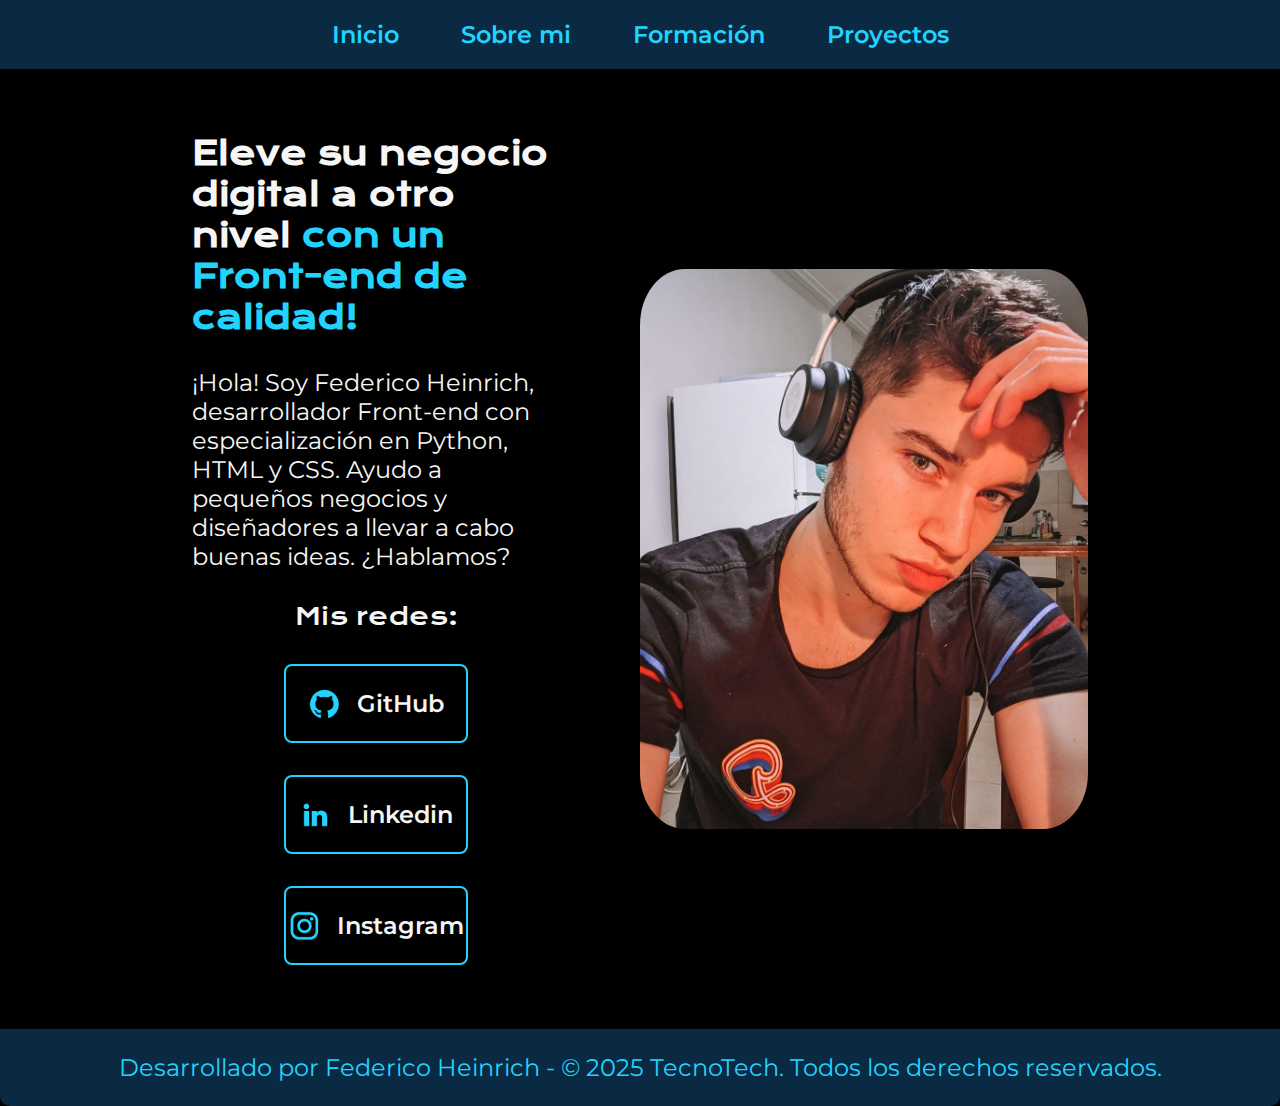
<file: index.html>
<!DOCTYPE html>
<html lang="es-ar">
<head>
    <meta charset="UTF-8"> 
    <meta http-equiv="X-UA-Compatible" content="IE=edge">
    <meta name="viewport" content="width=device-width, initial-scale=1.0">
    <title>Portafolio</title>
    <link rel="stylesheet" href="./styles/style.css">
    <link id="favicon-light" rel="icon" href="./img/favicon.svg" type="image/svg+xml" media="(prefers-color-scheme: light)">
    <link id="favicon-dark" rel="icon" href="./img/favicon-mode-dark.svg" type="image/svg+xml" media="(prefers-color-scheme: dark)">

</head>
<body>
    <header class="header">
        <nav class="header__menu">
            <a href="index.html" class="header__menu__link">Inicio</a>
            <a href="about.html" class="header__menu__link">Sobre mi</a>
            <a href="education.html" class="header__menu__link">Formación</a>
            <a href="projects.html" class="header__menu__link">Proyectos</a>
        </nav>
    </header>
    <main class="presentacion">
        <section class="presentacion__contenido">
            <h1 class="presentacion__contenido__titulo">Eleve su negocio digital a otro nivel 
                <strong class="titulo-destaque">con un Front-end de calidad!
                </strong></h1>
                <p class="presentacion__contenido__texto">¡Hola! Soy Federico Heinrich, desarrollador Front-end con
                    especialización en Python, HTML y CSS. Ayudo a pequeños
                    negocios y diseñadores a llevar a cabo buenas ideas.
                    ¿Hablamos?
                </p>
                <div class="presentacion__enlaces">
                    <h2 class="presentacion__enlaces__subtitulo">Mis redes: </h2>
                    <a class="presentacion__enlaces__link" href="https://github.com/fedeheinrich"><img src="./img/github.png" alt="Icono de GitHub">GitHub</a>
                    <a class="presentacion__enlaces__link" href="https://ar.linkedin.com/fedeheinrich"><img src="./img/linkedin.png" alt="Icono de Linkedin">Linkedin</a>
                    <a class="presentacion__enlaces__link" href="https://instagram.com/fedeheinrich"><img src="./img/instagram.png" alt="Icono de Instagram">Instagram</a>
                </div>
        </section>
        <img src="./img/imagen.jpg" alt="Foto de Federico Heinrich desarrolando un proyecto" class="presentacion__foto">
    </main>
    <footer class="footer">
        <p class="footer__texto">Desarrollado por Federico Heinrich - © 2025 TecnoTech. Todos los derechos reservados.</p>
    </footer>
</body>
</html>
</file>
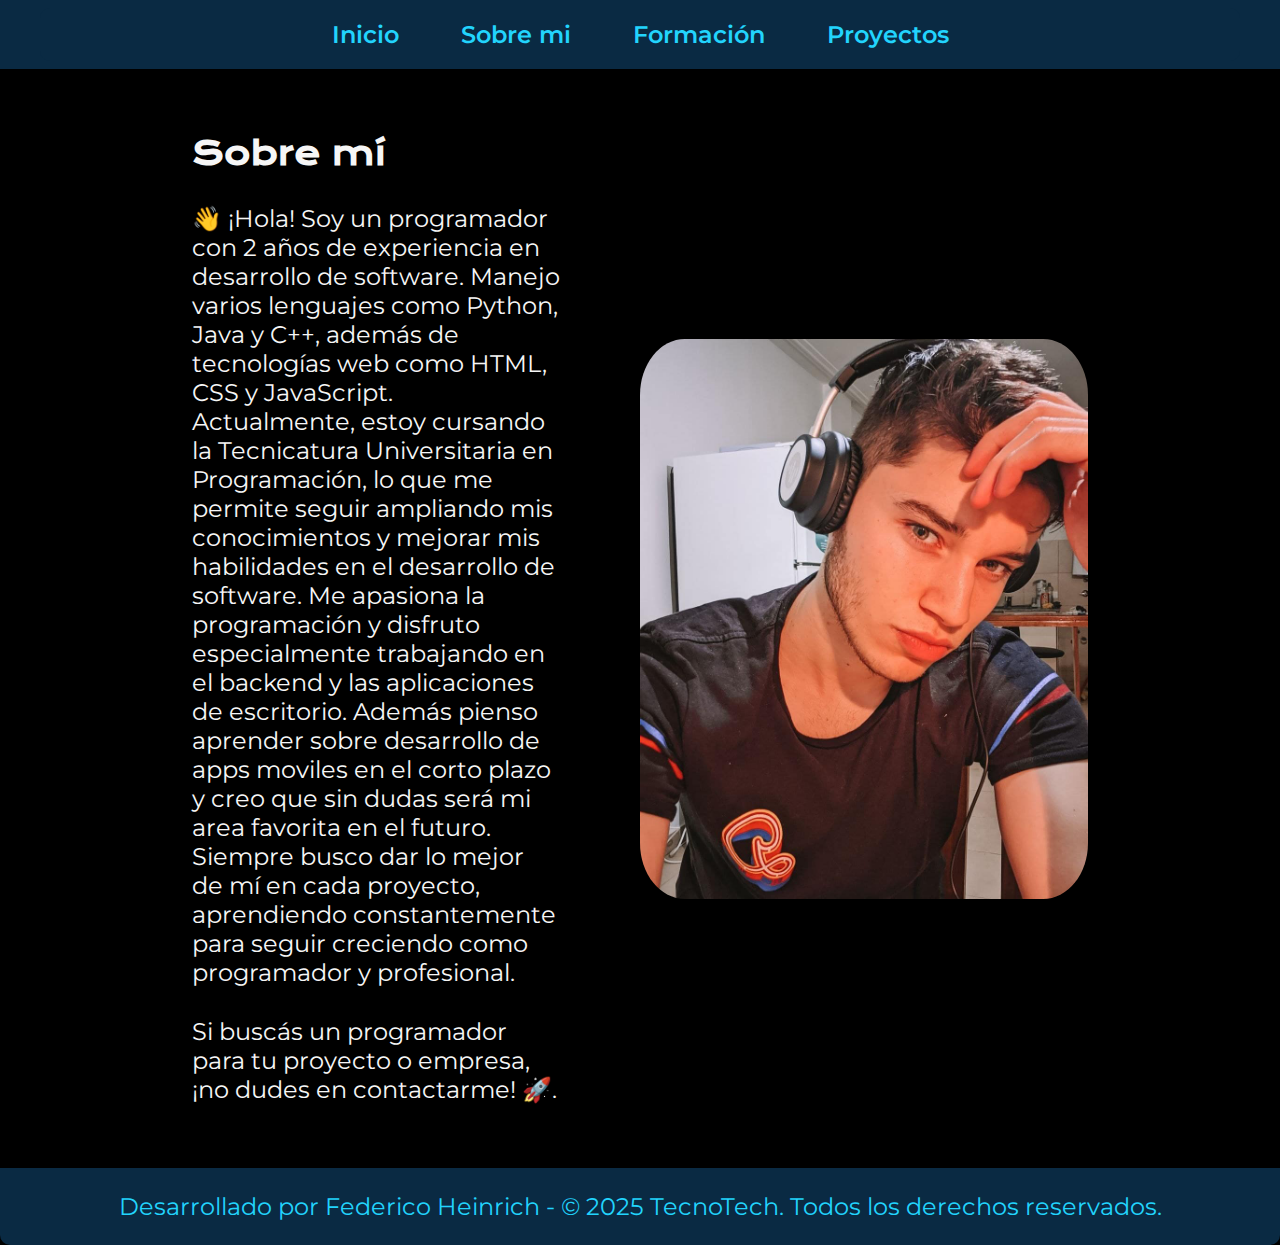
<file: about.html>
<!DOCTYPE html>
<html lang="es-ar">
<head>
    <meta charset="UTF-8">
    <meta name="viewport" content="width=device-width, initial-scale=1.0">
    <title>Sobre mi</title>
    <link rel="stylesheet" href="./styles/style.css">
    <link id="favicon-light" rel="icon" href="./img/favicon.svg" type="image/svg+xml" media="(prefers-color-scheme: light)">
    <link id="favicon-dark" rel="icon" href="./img/favicon-mode-dark.svg" type="image/svg+xml" media="(prefers-color-scheme: dark)">
</head>
<body>
    <header class="header">
        <nav class="header__menu">
            <a href="index.html" class="header__menu__link">Inicio</a>
            <a href="about.html" class="header__menu__link">Sobre mi</a>
            <a href="education.html" class="header__menu__link">Formación</a>
            <a href="projects.html" class="header__menu__link">Proyectos</a>
        </nav>
    </header>
    <main class="presentacion">
        <section class="presentacion__contenido">
            <h1 class="presentacion__contenido__titulo">Sobre mí</h1>
                <p class="presentacion__contenido__texto">👋 ¡Hola! Soy un programador con 2 años de experiencia en desarrollo de software. Manejo varios lenguajes como Python, Java y C++, además de tecnologías web como HTML, CSS y JavaScript.
                    Actualmente, estoy cursando la Tecnicatura Universitaria en Programación, lo que me permite seguir ampliando mis conocimientos y mejorar mis habilidades en el desarrollo de software.
                    Me apasiona la programación y disfruto especialmente trabajando en el backend y las aplicaciones de escritorio. Además pienso aprender sobre desarrollo de apps moviles en el corto plazo y creo que sin dudas será mi area favorita en el futuro. 
                    Siempre busco dar lo mejor de mí en cada proyecto, aprendiendo constantemente para seguir creciendo como programador y profesional.
                </p>
                <p class="presentacion__contenido__texto">
                    Si buscás un programador para tu proyecto o empresa, ¡no dudes en contactarme! 🚀.
                </p>
        </section>
        <img src="./img/imagen.jpg" alt="Foto de Federico Heinrich desarrolando un proyecto" class="presentacion__foto">
    </main>
    <footer class="footer">
        <p class="footer__texto">Desarrollado por Federico Heinrich - © 2025 TecnoTech. Todos los derechos reservados.</p>
    </footer>
</body>
</html>
</file>
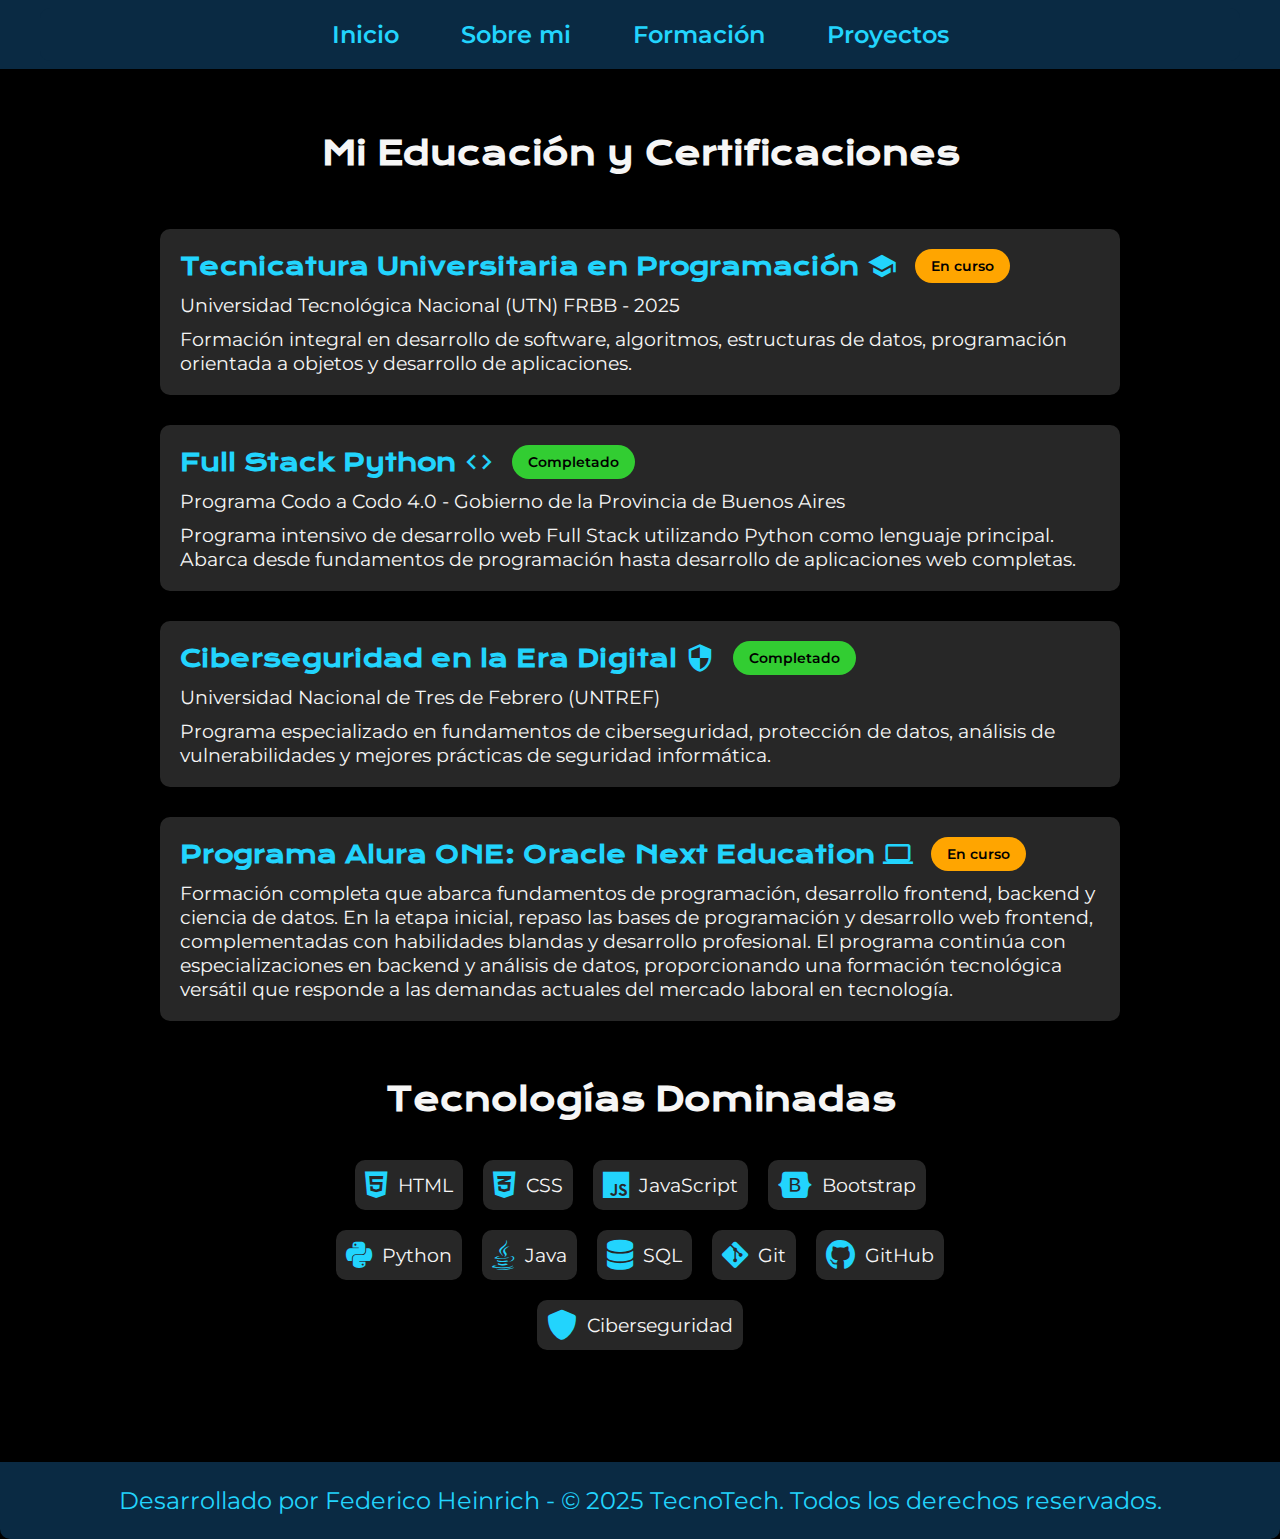
<file: education.html>
<!DOCTYPE html>
<html lang="es-ar">
<head>
    <meta charset="UTF-8">
    <meta http-equiv="X-UA-Compatible" content="IE=edge">
    <meta name="viewport" content="width=device-width, initial-scale=1.0">
    <title>Formación</title>
    <link rel="stylesheet" href="./styles/style.css">
    <link rel="stylesheet" href="https://fonts.googleapis.com/icon?family=Material+Icons">
    <link rel="stylesheet" href="https://cdnjs.cloudflare.com/ajax/libs/font-awesome/6.0.0-beta3/css/all.min.css">
    <link rel="stylesheet" href="./styles/education.css">
    <link id="favicon-light" rel="icon" href="./img/favicon.svg" type="image/svg+xml" media="(prefers-color-scheme: light)">
    <link id="favicon-dark" rel="icon" href="./img/favicon-mode-dark.svg" type="image/svg+xml" media="(prefers-color-scheme: dark)">
</head>
<body>
    <header class="header">
        <nav class="header__menu">
            <a href="index.html" class="header__menu__link">Inicio</a>
            <a href="about.html" class="header__menu__link">Sobre mi</a>
            <a href="education.html" class="header__menu__link">Formación</a>
            <a href="projects.html" class="header__menu__link">Proyectos</a>
        </nav>
    </header>
    <main class="educacion">
        <section class="educacion__contenido">
            <h1 class="educacion__titulo">Mi Educación y Certificaciones</h1>
            <div class="educacion__item">
                <div class="educacion__item__header">
                    <h2 class="educacion__item__titulo">Tecnicatura Universitaria en Programación</h2>
                    <span class="material-icons educacion__item__icono">school</span>
                    <span class="badge in-progress">En curso</span>
                </div>
                <p class="educacion__item__texto">Universidad Tecnológica Nacional (UTN) FRBB - 2025</p>
                <p class="educacion__item__texto">Formación integral en desarrollo de software, algoritmos, estructuras de datos, programación orientada a objetos y desarrollo de aplicaciones.</p>
            </div>
            <div class="educacion__item">
                <div class="educacion__item__header">
                    <h2 class="educacion__item__titulo">Full Stack Python</h2>
                    <span class="material-icons educacion__item__icono">code</span>
                    <span class="badge completed">Completado</span>
                </div>
                <p class="educacion__item__texto">Programa Codo a Codo 4.0 - Gobierno de la Provincia de Buenos Aires</p>
                <p class="educacion__item__texto">Programa intensivo de desarrollo web Full Stack utilizando Python como lenguaje principal. Abarca desde fundamentos de programación hasta desarrollo de aplicaciones web completas.</p>
            </div>
            <div class="educacion__item">
                <div class="educacion__item__header">
                    <h2 class="educacion__item__titulo">Ciberseguridad en la Era Digital</h2>
                    <span class="material-icons educacion__item__icono">security</span>
                    <span class="badge completed">Completado</span>
                </div>
                <p class="educacion__item__texto">Universidad Nacional de Tres de Febrero (UNTREF)</p>
                <p class="educacion__item__texto">Programa especializado en fundamentos de ciberseguridad, protección de datos, análisis de vulnerabilidades y mejores prácticas de seguridad informática.</p>
            </div>
            <div class="educacion__item">
                <div class="educacion__item__header">
                    <h2 class="educacion__item__titulo">Programa Alura ONE: Oracle Next Education</h2>
                    <span class="material-icons educacion__item__icono">computer</span>
                    <span class="badge in-progress">En curso</span>
                </div>
                <p class="educacion__item__texto">Formación completa que abarca fundamentos de programación, desarrollo frontend, backend y ciencia de datos. En la etapa inicial, repaso las bases de programación y desarrollo web frontend, complementadas con habilidades blandas y desarrollo profesional. El programa continúa con especializaciones en backend y análisis de datos, proporcionando una formación tecnológica versátil que responde a las demandas actuales del mercado laboral en tecnología.</p>
            </div>
        </section> <!-- Cierra la sección de educación -->
        <section class="habilidades"> <!-- Mueve la sección de habilidades dentro del main -->
            <h1 class="habilidades__titulo">Tecnologías Dominadas</h1>
            <div class="habilidades__iconos">
                <div class="habilidad__item">
                    <i class="fab fa-html5 habilidad__item__icono"></i>
                    <p class="habilidad__item__texto">HTML</p>
                </div>
                <div class="habilidad__item">
                    <i class="fab fa-css3-alt habilidad__item__icono"></i>
                    <p class="habilidad__item__texto">CSS</p>
                </div>
                <div class="habilidad__item">
                    <i class="fab fa-js habilidad__item__icono"></i>
                    <p class="habilidad__item__texto">JavaScript</p>
                </div>
                <div class="habilidad__item">
                    <i class="fab fa-bootstrap habilidad__item__icono"></i>
                    <p class="habilidad__item__texto">Bootstrap</p>
                </div>
                <div class="habilidad__item">
                    <i class="fab fa-python habilidad__item__icono"></i>
                    <p class="habilidad__item__texto">Python</p>
                </div>
                <div class="habilidad__item">
                    <i class="fab fa-java habilidad__item__icono"></i>
                    <p class="habilidad__item__texto">Java</p>
                </div>
                <div class="habilidad__item">
                    <i class="fas fa-database habilidad__item__icono"></i>
                    <p class="habilidad__item__texto">SQL</p>
                </div>
                <div class="habilidad__item">
                    <i class="fab fa-git-alt habilidad__item__icono"></i>
                    <p class="habilidad__item__texto">Git</p>
                </div>
                <div class="habilidad__item">
                    <i class="fab fa-github habilidad__item__icono"></i>
                    <p class="habilidad__item__texto">GitHub</p>
                </div>
                <div class="habilidad__item">
                    <i class="fas fa-shield-alt habilidad__item__icono"></i>
                    <p class="habilidad__item__texto">Ciberseguridad</p>
                </div>
            </div>
        </section>
    </main> <!-- Cierra el main -->
    <footer class="footer">
        <p class="footer__texto">Desarrollado por Federico Heinrich - © 2025 TecnoTech. Todos los derechos reservados.</p>
    </footer>
</body>
</html>
</file>
<file: styles/style.css>
@import url('https://fonts.googleapis.com/css2?family=Krona+One&family=Montserrat:wght@400;600&display=swap');

:root {
    --color-primario: #000000;
    --color-secundario: #F6F6F6;
    --color-terciario: #22D4FD;
    --color-cuaternario: #0A2A43;
    --texto-light: grey;
    --hover-color: #272727;
    --fuente-krona: 'Krona One', sans-serif;
    --fuente-montserrat: 'Montserrat', sans-serif;
    --primary-color: #0070f3;
    --secondary-color: #6c63ff;
    --text-color: #333;
    --light-text: #666;
    --bg-color: #f9f9f9;
    --card-bg: #fff;
    --accent-light: #f0f0f0;
    --accent-dark: #333;
    --github-color: #24292e;
    --border-radius: 12px;
    --transition: all 0.3s ease;
    --box-shadow: 0 10px 20px rgba(0, 0, 0, 0.1);
    --hover-shadow: 0 15px 30px rgba(0, 0, 0, 0.15);
}

* {
    padding: 0;
    margin: 0;
    box-sizing: border-box;
}

body {
    background-color: var(--color-primario);
    color: var(--color-secundario);
    font-family: var(--fuente-montserrat);
}

.header {
    background-color: var(--color-cuaternario);
    box-shadow: 0 4px 12px rgba(0, 0, 0, 0.1);
    z-index: 100;
    display: flex;
    justify-content: center; 
    padding: 0.5rem;
}

.header__menu {
    width: 100%;
    max-width: 1200px;
    display: flex;
    justify-content: center; 
    align-items: center;
    gap: 2rem; /* Aumenta el espacio entre los enlaces */
    background-color: var(--color-cuaternario);
    border-radius: 10px; 
    padding: 2px 2px; 
}

.header__menu__link {
    font-size: 1.5rem;
    font-weight: 600;
    color: var(--color-terciario);
    text-decoration: none;
    padding: 10px 15px; /* Añade padding para el efecto hover */
    border-radius: 5px; 
    transition: background-color 0.3s ease; /* Añade una transición suave */
}

.header__menu__link:hover {
    background-color: var(--color-terciario); /* Cambia el fondo al pasar el mouse */
    color: var(--color-primario); /* Cambia el color del texto */
}

.presentacion {
    display: flex;
    align-items: center;
    justify-content: space-between;
    padding: 5% 15%;
    gap: 80px;
}

.presentacion__contenido{
    width: 50%;
    display: flex;
    flex-direction: column;
    gap: 30px; 
}

.presentacion__contenido__titulo{
    font-size: 2rem;
    font-family: var(--fuente-krona);
}

.titulo-destaque {
    color: var(--color-terciario);
}

.presentacion__contenido__texto{
    font-size: 1.5rem;
    font-family: var(--fuente-montserrat);
}

.presentacion__enlaces{
    display: flex;
    flex-direction: column;
    align-items: center;
    justify-content: space-between;
    gap: 32px;
}

.presentacion__enlaces__subtitulo {
    font-family: var(--fuente-krona);
    font-weight: 400;
    font-size: 1.5rem;
}

.presentacion__enlaces__link{
    display: flex;
    width: 50%;
    justify-content: center;
    align-items: center;
    border: 2px solid var(--color-terciario);
    border-radius: 8px;
    font-size: 1.5rem;
    font-weight: 600;
    padding: 21.5px 0;
    text-decoration: none;
    color: var(--color-secundario);
    font-family: var(--fuente-montserrat);
    gap: 16px;
}

.presentacion__enlaces__link:hover {
    background-color: var(--hover-color);
}

.presentacion__foto{
    width: 50%;
    border-radius: 10%;
}

.footer {
    background-color: var(--color-cuaternario);
    padding: 1.5rem;
    text-align: center;
    color: var(--color-terciario);
    font-size: 1.5rem;
    font-weight: 400;
    border-radius: 0 0 10px 10px; 
}

/* Responsive Styles */
@media screen and (max-width: 1200px) {
    /* General responsive adjustments */
    .header__menu {
        flex-wrap: wrap;
        gap: 1rem;
        padding: 1rem;
    }

    .header__menu__link {
        font-size: 1.2rem;
        padding: 8px 12px;
    }

    .presentacion {
        flex-direction: column;
        padding: 5%;
        gap: 40px;
    }

    .presentacion__contenido,
    .presentacion__foto {
        width: 100%;
    }

    .presentacion__contenido__titulo {
        font-size: 1.8rem;
        text-align: center;
    }

    .presentacion__contenido__texto {
        font-size: 1.2rem;
        text-align: center;
    }

    .presentacion__enlaces {
        align-items: center;
    }

    .presentacion__enlaces__link {
        width: 100%;
        max-width: 300px;
        font-size: 1.2rem;
    }
}

@media screen and (max-width: 768px) {
    .header__menu {
        flex-direction: column;
        align-items: center;
    }

    .header__menu__link {
        font-size: 1rem;
        width: 100%;
        text-align: center;
    }

    .presentacion__contenido__titulo {
        font-size: 1.5rem;
    }

    .presentacion__contenido__texto {
        font-size: 1rem;
    }

    .presentacion__enlaces__subtitulo {
        font-size: 1.2rem;
    }

    .presentacion__enlaces__link {
        font-size: 1rem;
        padding: 15px 0;
    }

    .projects-section,
    .education-section {
        padding: 3%;
    }
}

@media screen and (max-width: 480px) {
    .header {
        padding: 0.2rem;
    }

    .header__menu {
        gap: 0.5rem;
    }

    .presentacion__contenido__titulo {
        font-size: 1.3rem;
    }

    .presentacion__contenido__texto {
        font-size: 0.9rem;
    }

    .presentacion__foto {
        max-width: 300px;
        width: 90%;
    }

    .footer {
        font-size: 1rem;
        padding: 1rem;
    }
}

/* Viewport meta tag adjustment */
@viewport {
    width: device-width;
    zoom: 1;
}

/* Flexible images and media */
img, video {
    max-width: 100%;
    height: auto;
}

/* Text scaling for better readability */
html {
    font-size: 16px;
}

@media screen and (max-width: 1200px) {
    html {
        font-size: 15px;
    }
}

@media screen and (max-width: 768px) {
    html {
        font-size: 14px;
    }
}

@media screen and (max-width: 480px) {
    html {
        font-size: 12px;
    }
}

/* Adjustments for other pages like education and projects */
@media screen and (max-width: 1200px) {
    .educacion,
    .proyectos {
        padding: 3%;
    }

    .educacion__item,
    .proyectos__caja-proyecto {
        flex: 1 1 100%;
        max-width: 100%;
    }

    .habilidades__iconos {
        justify-content: center;
        gap: 15px;
    }
}

@media screen and (max-width: 768px) {
    .habilidades__iconos {
        flex-direction: column;
        align-items: center;
    }

    .proximos-proyectos__caja-proximos-proyectos__caja-proximo-proyecto {
        flex: 1 1 100%;
        max-width: 100%;
    }
}
</file>
<file: styles/education.css>
.educacion {
    display: flex;
    flex-direction: column; /* Cambia a columna para apilar las secciones verticalmente */
    align-items: center;
    padding: 5% 12.5%;
}

.educacion__contenido {
    display: flex;
    flex-direction: column;
    gap: 30px;
    width: 100%;
    margin-bottom: 10px; /* Reduce el margen inferior para separar de la sección habilidades */
}

.educacion__titulo {
    font-size: 2rem;
    font-family: var(--fuente-krona);
    text-align: center;
    margin-bottom: 25px;
}

.educacion__item {
    background-color: var(--hover-color);
    padding: 20px;
    border-radius: 10px;
}

.educacion__item__header {
    display: flex;
    align-items: center;
    gap: 8px;
}

.educacion__item__titulo {
    font-size: 1.5rem;
    font-family: var(--fuente-krona);
    color: var(--color-terciario);
}

.educacion__item__texto {
    font-size: 1.2rem;
    font-family: var(--fuente-montserrat);
    margin-top: 10px;
}

.educacion__item__icono {
    font-size: 30px;
    color: var(--color-terciario);
}

.habilidad__item__icono {
    font-size: 30px;
    color: var(--color-terciario);
    margin-right: 10px; /* Añade margen a la derecha para separar del texto */
}

.habilidades {
    display: flex;
    flex-direction: column;
    align-items: center;
    gap: 20px;
    padding: 5% 15%;
}

.habilidades__titulo {
    font-size: 2rem;
    font-family: var(--fuente-krona);
    text-align: center;
    margin-bottom: 20px;
}

.habilidades__iconos {
    display: flex;
    flex-wrap: wrap;
    gap: 20px;
    justify-content: center;
}

.habilidad__item {
    display: flex;
    align-items: center;
    background-color: var(--hover-color);
    padding: 10px;
    border-radius: 10px;
}

.habilidad__item__texto {
    font-size: 1.2rem;
    font-family: var(--fuente-montserrat);
    color: var(--colo-secundario);
}

.badge {
    display: inline-block;
    padding: 5px 10px;
    border-radius: 5px;
    font-size: 0.9rem;
    font-family: var(--fuente-montserrat);
    margin-left: 10px;
}

.badge{
    display: flex;
    align-items: center;
    padding: 8px 16px;
    border-radius: 50px;
    font-weight: 600;
    margin-left: 10px;
}
.in-progress {
    background-color: #FFA500; /* Color naranja para "En curso" */
    color: var(--color-primario);
}

.completed {
    background-color: #32CD32; /* Color verde para "Completo" */
    color: var(--color-primario);
}
</file>
